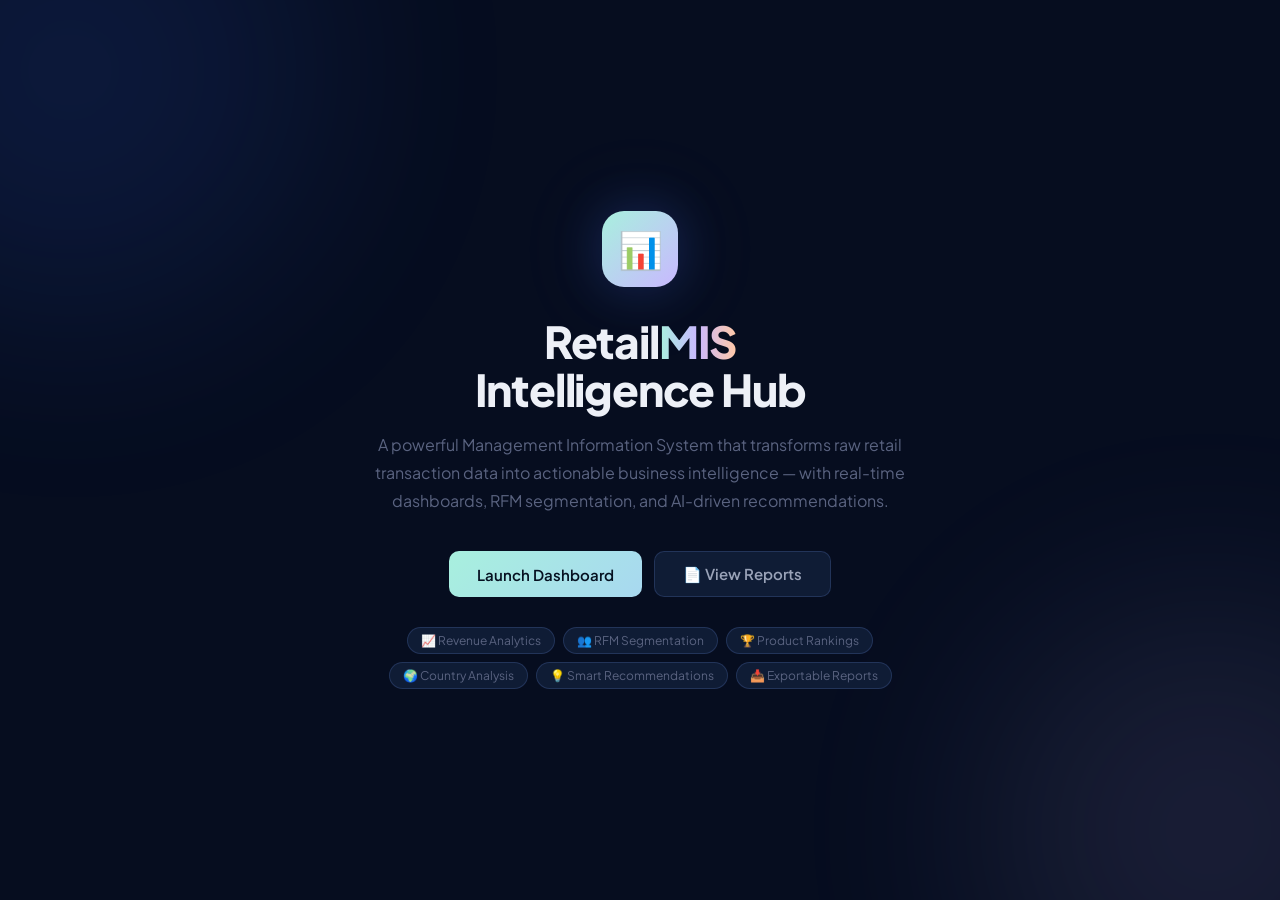
<file: templates/index.html>
<!DOCTYPE html>
<html lang="en">
<head>
  <meta charset="UTF-8">
  <meta name="viewport" content="width=device-width, initial-scale=1.0">
  <title>RetailMIS — Decision Support System</title>
  <link rel="stylesheet" href="/static/css/styles.css">
</head>
<body>

<div class="orb orb-1"></div>
<div class="orb orb-2"></div>

<div class="landing">
  <div class="landing-inner fade-up">
    <div class="landing-logo">📊</div>

    <h1>Retail<span>MIS</span><br>Intelligence Hub</h1>

    <p class="landing-sub">
      A powerful Management Information System that transforms raw retail 
      transaction data into actionable business intelligence — with real-time 
      dashboards, RFM segmentation, and AI-driven recommendations.
    </p>

    <div class="landing-cta">
      <a href="/dashboard" class="btn btn-primary" style="font-size:15px; padding:12px 28px;">
         Launch Dashboard
      </a>
      <a href="/report" class="btn btn-secondary" style="font-size:15px; padding:12px 28px;">
        📄 View Reports
      </a>
    </div>

    <div class="feature-pills">
      <span class="pill">📈 Revenue Analytics</span>
      <span class="pill">👥 RFM Segmentation</span>
      <span class="pill">🏆 Product Rankings</span>
      <span class="pill">🌍 Country Analysis</span>
      <span class="pill">💡 Smart Recommendations</span>
      <span class="pill">📥 Exportable Reports</span>
    </div>
  </div>
</div>

</body>
</html>
</file>
<file: static/css/styles.css>
@import url('https://fonts.googleapis.com/css2?family=Plus+Jakarta+Sans:wght@300;400;500;600;700;800&family=DM+Mono:wght@300;400;500&display=swap');

:root {
  /* ── Deep blue base ── */
  --bg-deep:       #060d1f;
  --bg-main:       #0a1428;
  --bg-card:       #0f1c35;
  --bg-card-2:     #132240;
  --border:        rgba(120,160,255,0.1);
  --border-light:  rgba(120,160,255,0.18);

  /* ── Pastel palette ── */
  --pastel-mint:     #a8f0de;
  --pastel-lavender: #c9b8ff;
  --pastel-peach:    #ffc9a8;
  --pastel-sky:      #a8d8f0;
  --pastel-rose:     #ffb8c8;
  --pastel-lemon:    #f0eda8;
  --pastel-sage:     #b8f0c0;

  /* ── Pastel dim (card tints) ── */
  --mint-dim:      rgba(168,240,222,0.09);
  --lavender-dim:  rgba(201,184,255,0.09);
  --peach-dim:     rgba(255,201,168,0.09);
  --sky-dim:       rgba(168,216,240,0.09);
  --rose-dim:      rgba(255,184,200,0.09);

  /* ── Functional aliases ── */
  --accent:        #a8f0de;
  --accent2:       #c9b8ff;
  --warn:          #ffd49a;
  --danger:        #ffb8b8;
  --success:       #b8f0c0;

  /* ── Text ── */
  --text:          #edf0f7;
  --text-soft:     #9aa3b8;
  --text-muted:    #5a6380;

  --font:      'Plus Jakarta Sans', sans-serif;
  --mono:      'DM Mono', monospace;
  --radius:    14px;
  --radius-lg: 20px;
}

*, *::before, *::after { box-sizing: border-box; margin: 0; padding: 0; }
html { scroll-behavior: smooth; }

body {
  font-family: var(--font);
  background: var(--bg-deep);
  color: var(--text);
  min-height: 100vh;
  overflow-x: hidden;
}

/* ── AMBIENT ORBS ──────────────────────────────── */
.orb {
  position: fixed;
  border-radius: 50%;
  filter: blur(110px);
  pointer-events: none;
  z-index: 0;
  animation: drift 18s ease-in-out infinite alternate;
}
.orb-1 {
  width: 500px; height: 500px;
  background: #3b6fff;
  top: -180px; left: -180px;
  opacity: 0.12;
  animation-duration: 18s;
}
.orb-2 {
  width: 460px; height: 460px;
  background: var(--pastel-lavender);
  bottom: -160px; right: -160px;
  opacity: 0.1;
  animation-duration: 22s;
  animation-direction: alternate-reverse;
}
.orb-3 {
  width: 280px; height: 280px;
  background: #5b9fff;
  top: 40%; left: 45%;
  opacity: 0.06;
  animation-duration: 28s;
}

@keyframes drift {
  from { transform: translate(0, 0) scale(1); }
  to   { transform: translate(30px, 20px) scale(1.08); }
}

/* ── SIDEBAR ───────────────────────────────────── */
.sidebar {
  position: fixed;
  top: 0; left: 0;
  width: 232px;
  height: 100vh;
  background: rgba(6,13,31,0.97);
  border-right: 1px solid var(--border);
  display: flex;
  flex-direction: column;
  padding: 24px 0;
  z-index: 100;
  backdrop-filter: blur(24px);
}

.sidebar-logo {
  padding: 0 20px 22px;
  border-bottom: 1px solid var(--border);
  margin-bottom: 16px;
}

.logo-mark { display: flex; align-items: center; gap: 11px; }

.logo-icon {
  width: 38px; height: 38px;
  background: linear-gradient(135deg, var(--pastel-mint), var(--pastel-lavender));
  border-radius: 11px;
  display: flex;
  align-items: center;
  justify-content: center;
  font-size: 19px;
  flex-shrink: 0;
  box-shadow: 0 0 18px rgba(168,240,222,0.22);
}

.logo-text { font-size: 15px; font-weight: 800; letter-spacing: -0.4px; color: var(--text); }
.logo-sub  { font-size: 10px; color: var(--text-muted); letter-spacing: 1.2px; text-transform: uppercase; margin-top: 1px; }

.nav-section { padding: 0 12px; flex: 1; }

.nav-label {
  font-size: 9.5px;
  text-transform: uppercase;
  letter-spacing: 1.5px;
  color: var(--text-muted);
  padding: 10px 10px 5px;
  margin-top: 10px;
}

.nav-item {
  display: flex;
  align-items: center;
  gap: 9px;
  padding: 9px 11px;
  border-radius: 10px;
  color: var(--text-soft);
  text-decoration: none;
  font-size: 13.5px;
  font-weight: 500;
  transition: all 0.18s;
  margin-bottom: 2px;
  border: 1px solid transparent;
}
.nav-item:hover {
  background: var(--mint-dim);
  color: var(--pastel-mint);
  border-color: rgba(168,240,222,0.12);
}
.nav-item.active {
  background: var(--mint-dim);
  color: var(--pastel-mint);
  border-color: rgba(168,240,222,0.18);
  font-weight: 600;
}
.nav-icon { font-size: 16px; width: 20px; text-align: center; }

.sidebar-footer {
  padding: 16px 20px 0;
  border-top: 1px solid var(--border);
  font-size: 11px;
  color: var(--text-muted);
  line-height: 1.9;
}

.status-dot {
  display: inline-block;
  width: 6px; height: 6px;
  border-radius: 50%;
  background: var(--pastel-sage);
  margin-right: 4px;
  animation: pulse-live 2s ease-in-out infinite;
}

/* ── MAIN ──────────────────────────────────────── */
.main {
  margin-left: 232px;
  padding: 36px 40px;
  min-height: 100vh;
  position: relative;
  z-index: 1;
}

/* ── TOPBAR ────────────────────────────────────── */
.topbar {
  display: flex;
  align-items: flex-start;
  justify-content: space-between;
  margin-bottom: 30px;
}

.page-title {
  font-size: 27px;
  font-weight: 800;
  letter-spacing: -0.6px;
  color: var(--text);
}
.page-title span {
  background: linear-gradient(90deg, var(--pastel-mint), var(--pastel-lavender));
  -webkit-background-clip: text;
  -webkit-text-fill-color: transparent;
  background-clip: text;
}
.page-subtitle { font-size: 13px; color: var(--text-muted); margin-top: 4px; }

.topbar-actions { display: flex; gap: 10px; align-items: center; flex-wrap: wrap; }

.badge-live {
  display: flex;
  align-items: center;
  gap: 6px;
  font-size: 12px;
  color: var(--pastel-sage);
  background: rgba(184,240,192,0.08);
  border: 1px solid rgba(184,240,192,0.18);
  padding: 6px 13px;
  border-radius: 20px;
  font-weight: 600;
}
.dot-live {
  width: 7px; height: 7px;
  background: var(--pastel-sage);
  border-radius: 50%;
  animation: pulse-live 1.8s ease-in-out infinite;
}
@keyframes pulse-live {
  0%,100% { opacity:1; }
  50%      { opacity:0.3; }
}

/* ── BUTTONS ───────────────────────────────────── */
.btn {
  display: inline-flex;
  align-items: center;
  gap: 6px;
  padding: 9px 18px;
  border-radius: 10px;
  font-family: var(--font);
  font-size: 13px;
  font-weight: 600;
  cursor: pointer;
  text-decoration: none;
  border: none;
  transition: all 0.2s;
  white-space: nowrap;
}
.btn-primary {
  background: linear-gradient(135deg, var(--pastel-mint), var(--pastel-sky));
  color: #051020;
}
.btn-primary:hover {
  filter: brightness(1.08);
  transform: translateY(-1px);
  box-shadow: 0 6px 20px rgba(168,240,222,0.22);
}
.btn-secondary {
  background: var(--bg-card);
  border: 1px solid var(--border-light);
  color: var(--text-soft);
}
.btn-secondary:hover { border-color: var(--pastel-mint); color: var(--pastel-mint); }
.btn-outline {
  background: transparent;
  border: 1px solid var(--border);
  color: var(--text-muted);
}
.btn-outline:hover { border-color: var(--pastel-lavender); color: var(--pastel-lavender); }

/* ── KPI CARDS ─────────────────────────────────── */
.kpi-grid {
  display: grid;
  grid-template-columns: repeat(5, 1fr);
  gap: 14px;
  margin-bottom: 24px;
}

.kpi-card {
  background: var(--bg-card);
  border: 1px solid var(--border);
  border-radius: var(--radius);
  padding: 20px 18px;
  position: relative;
  overflow: hidden;
  transition: all 0.22s;
}

.kpi-card:nth-child(1) { --kc: var(--pastel-mint);     --kd: var(--mint-dim); }
.kpi-card:nth-child(2) { --kc: var(--pastel-sky);      --kd: var(--sky-dim); }
.kpi-card:nth-child(3) { --kc: var(--pastel-lavender); --kd: var(--lavender-dim); }
.kpi-card:nth-child(4) { --kc: var(--pastel-peach);    --kd: var(--peach-dim); }
.kpi-card:nth-child(5) { --kc: var(--pastel-rose);     --kd: var(--rose-dim); }

.kpi-card::before {
  content: '';
  position: absolute;
  top: 0; left: 0; right: 0;
  height: 2px;
  background: var(--kc);
  opacity: 0.65;
}

.kpi-card:hover {
  transform: translateY(-3px);
  border-color: var(--border-light);
  background: color-mix(in srgb, var(--bg-card) 91%, var(--kc) 9%);
}

.kpi-icon { font-size: 22px; margin-bottom: 11px; display: block; }

.kpi-value {
  font-size: 21px;
  font-weight: 700;
  letter-spacing: -0.3px;
  font-family: var(--mono);
  color: var(--kc);
  margin-bottom: 4px;
}

.kpi-label {
  font-size: 11px;
  color: var(--text-muted);
  text-transform: uppercase;
  letter-spacing: 0.7px;
  font-weight: 600;
}

.kpi-change {
  font-size: 11px;
  font-weight: 600;
  margin-top: 8px;
  font-family: var(--mono);
}
.kpi-change.up   { color: var(--pastel-sage); }
.kpi-change.down { color: var(--pastel-rose); }
.kpi-change.flat { color: var(--text-muted); }

/* ── LAYOUT GRIDS ──────────────────────────────── */
.grid-2 { display: grid; grid-template-columns: 1fr 1fr; gap: 18px; margin-bottom: 18px; }
.grid-3 { display: grid; grid-template-columns: 2fr 1fr; gap: 18px; margin-bottom: 18px; }

/* ── CARDS ─────────────────────────────────────── */
.card {
  background: var(--bg-card);
  border: 1px solid var(--border);
  border-radius: var(--radius-lg);
  padding: 22px;
  transition: border-color 0.22s;
  position: relative;
  overflow: hidden;
}
.card:hover { border-color: var(--border-light); }

.card-header {
  display: flex;
  align-items: center;
  justify-content: space-between;
  margin-bottom: 18px;
}

.card-title {
  font-size: 12px;
  font-weight: 700;
  text-transform: uppercase;
  letter-spacing: 0.9px;
  color: var(--text-muted);
}

.card-badge {
  font-size: 10px;
  padding: 3px 9px;
  border-radius: 20px;
  font-weight: 700;
  font-family: var(--mono);
}
.card-badge.green,
.card-badge.sage    { background: rgba(184,240,192,0.12); color: var(--pastel-sage);     border: 1px solid rgba(184,240,192,0.2); }
.card-badge.mint    { background: rgba(168,240,222,0.12); color: var(--pastel-mint);     border: 1px solid rgba(168,240,222,0.2); }
.card-badge.lavender,
.card-badge.purple  { background: rgba(201,184,255,0.12); color: var(--pastel-lavender); border: 1px solid rgba(201,184,255,0.2); }
.card-badge.peach   { background: rgba(255,201,168,0.12); color: var(--pastel-peach);    border: 1px solid rgba(255,201,168,0.2); }
.card-badge.rose,
.card-badge.red     { background: rgba(255,184,200,0.12); color: var(--pastel-rose);     border: 1px solid rgba(255,184,200,0.2); }
.card-badge.sky     { background: rgba(168,216,240,0.12); color: var(--pastel-sky);      border: 1px solid rgba(168,216,240,0.2); }
.card-badge.amber   { background: rgba(255,212,154,0.12); color: var(--warn);            border: 1px solid rgba(255,212,154,0.2); }

/* ── CHART WRAPPER ─────────────────────────────── */
.chart-wrap { position: relative; height: 255px; }

/* ── TABLES ────────────────────────────────────── */
.mis-table {
  width: 100%;
  border-collapse: collapse;
  font-size: 13px;
}
.mis-table th {
  text-align: left;
  padding: 9px 13px;
  font-size: 10px;
  text-transform: uppercase;
  letter-spacing: 1px;
  color: var(--text-muted);
  border-bottom: 1px solid var(--border);
  font-weight: 700;
}
.mis-table td {
  padding: 10px 13px;
  border-bottom: 1px solid rgba(255,255,255,0.03);
  color: var(--text-soft);
}
.mis-table tr:last-child td { border-bottom: none; }
.mis-table tr:hover td { background: rgba(168,240,222,0.03); color: var(--text); }

/* ── RANK BADGES ───────────────────────────────── */
.rank-badge {
  display: inline-flex;
  align-items: center;
  justify-content: center;
  width: 22px; height: 22px;
  border-radius: 6px;
  font-size: 11px;
  font-weight: 700;
  font-family: var(--mono);
}
.rank-badge.gold   { background: rgba(255,212,154,0.15); color: var(--warn); }
.rank-badge.silver { background: rgba(168,216,240,0.12); color: var(--pastel-sky); }
.rank-badge.bronze { background: rgba(255,201,168,0.12); color: var(--pastel-peach); }
.rank-badge.rest   { background: rgba(255,255,255,0.04); color: var(--text-muted); }

/* ── REVENUE BARS ──────────────────────────────── */
.revenue-bar-wrap { display: flex; align-items: center; gap: 10px; }
.revenue-bar {
  height: 4px;
  border-radius: 2px;
  background: linear-gradient(90deg, var(--pastel-mint), var(--pastel-lavender));
  min-width: 2px;
  transition: width 0.7s cubic-bezier(0.4,0,0.2,1);
}
.revenue-bar.purple-bar {
  background: linear-gradient(90deg, var(--pastel-lavender), var(--pastel-rose));
}

/* ── RFM SEGMENTS ──────────────────────────────── */
.segment-grid {
  display: grid;
  grid-template-columns: repeat(3, 1fr);
  gap: 10px;
}
.segment-chip {
  background: var(--bg-main);
  border: 1px solid var(--border);
  border-radius: 11px;
  padding: 13px;
  text-align: center;
  transition: all 0.2s;
}
.segment-chip:hover { border-color: var(--border-light); transform: translateY(-1px); }
.segment-name {
  font-size: 10px;
  font-weight: 700;
  text-transform: uppercase;
  letter-spacing: 0.5px;
  margin-bottom: 6px;
  color: var(--text-muted);
}
.segment-count { font-size: 24px; font-weight: 700; font-family: var(--mono); }
.segment-chip[data-seg="Champions"]           .segment-count { color: var(--pastel-lemon); }
.segment-chip[data-seg="Loyal Customers"]     .segment-count { color: var(--pastel-mint); }
.segment-chip[data-seg="Potential Loyalists"] .segment-count { color: var(--pastel-sky); }
.segment-chip[data-seg="At Risk"]             .segment-count { color: var(--pastel-peach); }
.segment-chip[data-seg="Lost"]                .segment-count { color: var(--pastel-rose); }
.segment-avg { font-size: 11px; color: var(--text-muted); margin-top: 3px; font-family: var(--mono); }

/* ── RECOMMENDATIONS ───────────────────────────── */
.rec-list { display: flex; flex-direction: column; gap: 11px; }
.rec-item {
  display: flex;
  gap: 13px;
  padding: 15px;
  border-radius: var(--radius);
  background: var(--bg-main);
  border: 1px solid var(--border);
  transition: all 0.2s;
}
.rec-item:hover { border-color: rgba(168,240,222,0.2); transform: translateX(3px); }
.rec-icon-wrap {
  width: 40px; height: 40px;
  border-radius: 10px;
  display: flex;
  align-items: center;
  justify-content: center;
  font-size: 18px;
  flex-shrink: 0;
  background: var(--mint-dim);
  border: 1px solid rgba(168,240,222,0.1);
}
.rec-content .rec-category {
  font-size: 10px;
  text-transform: uppercase;
  letter-spacing: 1px;
  color: var(--pastel-mint);
  font-weight: 700;
  margin-bottom: 3px;
}
.rec-content .rec-title  { font-size: 13.5px; font-weight: 700; margin-bottom: 4px; color: var(--text); }
.rec-content .rec-detail { font-size: 12px; color: var(--text-muted); line-height: 1.55; }

/* ── LANDING ───────────────────────────────────── */
.landing {
  min-height: 100vh;
  display: flex;
  align-items: center;
  justify-content: center;
  text-align: center;
  position: relative;
}
.landing-inner { position: relative; z-index: 1; max-width: 580px; padding: 0 20px; }
.landing-logo {
  width: 76px; height: 76px;
  background: linear-gradient(135deg, var(--pastel-mint), var(--pastel-lavender));
  border-radius: 22px;
  display: flex;
  align-items: center;
  justify-content: center;
  font-size: 36px;
  margin: 0 auto 30px;
  box-shadow: 0 0 50px rgba(59,111,255,0.22), 0 0 100px rgba(201,184,255,0.1);
  animation: float 3.5s ease-in-out infinite;
}
@keyframes float {
  0%,100% { transform: translateY(0) rotate(0deg); }
  50%      { transform: translateY(-10px) rotate(2deg); }
}
.landing h1 {
  font-size: 44px;
  font-weight: 800;
  letter-spacing: -1.2px;
  line-height: 1.1;
  margin-bottom: 18px;
  color: var(--text);
}
.landing h1 span {
  background: linear-gradient(90deg, var(--pastel-mint), var(--pastel-lavender), var(--pastel-peach));
  -webkit-background-clip: text;
  -webkit-text-fill-color: transparent;
  background-clip: text;
}
.landing-sub { font-size: 16px; color: var(--text-muted); line-height: 1.75; margin-bottom: 36px; }
.landing-cta { display: flex; gap: 12px; justify-content: center; flex-wrap: wrap; }
.feature-pills { display: flex; gap: 8px; justify-content: center; flex-wrap: wrap; margin-top: 30px; }
.pill {
  font-size: 12px;
  padding: 5px 13px;
  border-radius: 20px;
  border: 1px solid var(--border-light);
  color: var(--text-muted);
  background: var(--bg-card);
  transition: all 0.2s;
}
.pill:hover { border-color: var(--pastel-mint); color: var(--pastel-mint); }

/* ── REPORT PAGE ───────────────────────────────── */
.report-section { margin-bottom: 38px; }
.section-header {
  display: flex;
  align-items: center;
  justify-content: space-between;
  margin-bottom: 14px;
}
.section-title {
  font-size: 15px;
  font-weight: 700;
  letter-spacing: -0.2px;
  color: var(--text);
  display: flex;
  align-items: center;
  gap: 8px;
}
.divider { height: 1px; background: var(--border); margin: 30px 0; }

.summary-banner {
  background: linear-gradient(135deg,
    rgba(168,240,222,0.06),
    rgba(201,184,255,0.06),
    rgba(255,201,168,0.04));
  border: 1px solid rgba(168,240,222,0.15);
  border-radius: var(--radius-lg);
  padding: 22px 28px;
  margin-bottom: 28px;
  display: flex;
  gap: 36px;
  flex-wrap: wrap;
}
.summary-item .s-label {
  font-size: 10px;
  text-transform: uppercase;
  letter-spacing: 0.8px;
  color: var(--text-muted);
  font-weight: 600;
}
.summary-item .s-value {
  font-size: 20px;
  font-weight: 700;
  font-family: var(--mono);
  margin-top: 4px;
}

/* ── SCROLLBAR ─────────────────────────────────── */
::-webkit-scrollbar { width: 5px; }
::-webkit-scrollbar-track { background: transparent; }
::-webkit-scrollbar-thumb { background: rgba(255,255,255,0.08); border-radius: 3px; }
::-webkit-scrollbar-thumb:hover { background: rgba(168,240,222,0.2); }

/* ── UTILS ─────────────────────────────────────── */
.mono  { font-family: var(--mono); }
.muted { color: var(--text-muted); }
.mt-4  { margin-top: 16px; }
.mt-6  { margin-top: 24px; }

/* ── ANIMATIONS ────────────────────────────────── */
@keyframes fadeUp {
  from { opacity: 0; transform: translateY(18px); }
  to   { opacity: 1; transform: translateY(0); }
}
.fade-up { animation: fadeUp 0.5s ease both; }
.fade-up:nth-child(1) { animation-delay: 0.04s; }
.fade-up:nth-child(2) { animation-delay: 0.09s; }
.fade-up:nth-child(3) { animation-delay: 0.14s; }
.fade-up:nth-child(4) { animation-delay: 0.19s; }
.fade-up:nth-child(5) { animation-delay: 0.24s; }

/* ── RESPONSIVE ────────────────────────────────── */
@media (max-width: 1200px) {
  .kpi-grid { grid-template-columns: repeat(3, 1fr); }
}
@media (max-width: 900px) {
  .sidebar { width: 56px; }
  .logo-text, .logo-sub, .nav-label, .nav-item span, .sidebar-footer { display: none; }
  .main { margin-left: 56px; padding: 20px 16px; }
  .kpi-grid { grid-template-columns: repeat(2, 1fr); }
  .grid-2, .grid-3 { grid-template-columns: 1fr; }
}
</file>
